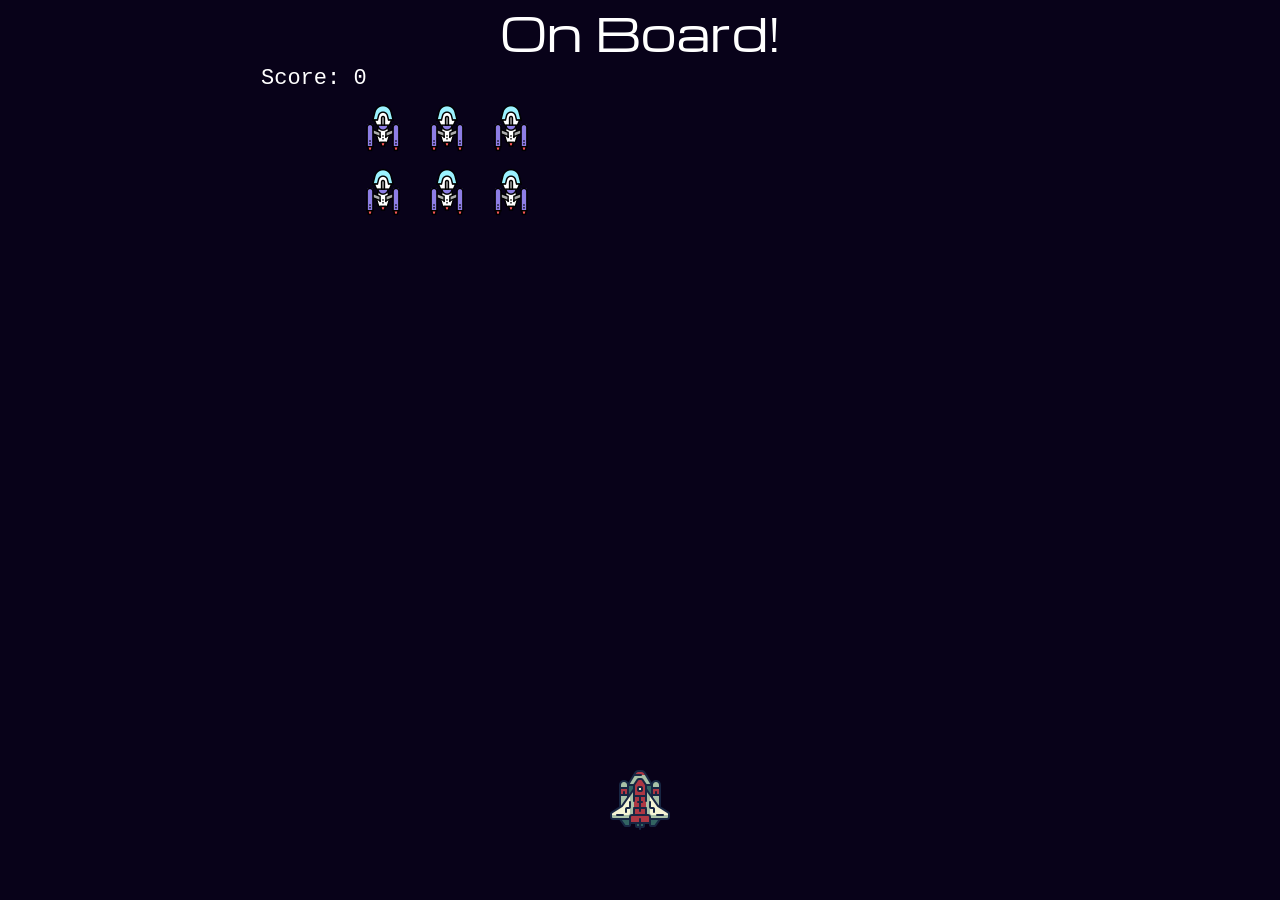
<file: game-play.html>
<!DOCTYPE html>
<html lang="en">
<head>
    <meta charset="UTF-8">
    <meta name="viewport" content="width=device-width, initial-scale=1.0">
    <title>Space Battles</title>
    <!-- ICON -->
    <link rel="page icon" href="icons8-spaceship-wanicon-lineal-color/icons8-spaceship-16.png">
    <!-- link css -->
    <link rel="stylesheet" href="game-play.css">
</head>
<body>
    <div id="userGameName"><span id="givenWariorName"></span> On Board!</div>
    <canvas id="board"></canvas>
    <div id="mobileControls" style="display: none;">
        <button class="controlbtn" id="leftButton"><img src="./images/left.png"></button>
        <button class="controlbtn" id="shootButton"><img src="./images/shoot.png"></button>
        <button class="controlbtn" id="rightButton"><img src="./images/right.png"></button>
      </div>

    <script src="game-play.js"></script>
</body>
</html>
</file>
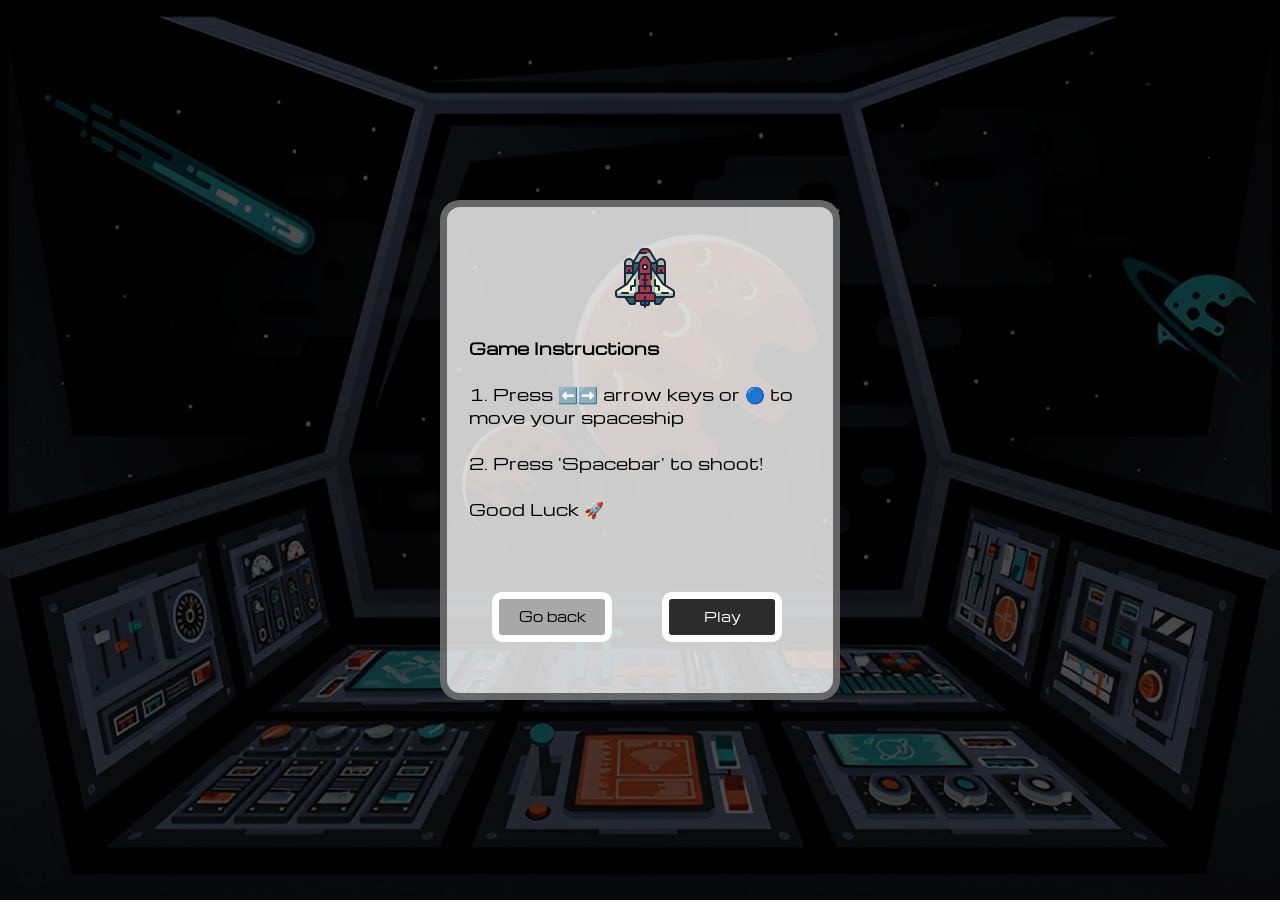
<file: instruction-page.html>
<!DOCTYPE html>
<html lang="en">
<head>
    <meta charset="UTF-8">
    <meta name="viewport" content="width=device-width, initial-scale=1.0">
    <title>Space Battles</title>
    <!-- ICON -->
    <link rel="page icon" href="icons8-spaceship-wanicon-lineal-color/icons8-spaceship-16.png">
    <!-- link css -->
    <link rel="stylesheet" href="instruction.css">

</head>
<body>
    <div id="input-box">
        <img id="background-img" src="./images/game bg.jpg">
            <div id="container">
                <img id="logo" src="./icons8-spaceship-wanicon-lineal-color/icons8-spaceship-64.png" alt="logo">
                    <div class="instruction-input">   
                       <p class="instruction" id="instruction-heading">Game Instructions</p>
                       <br>
                       <p class="instruction">1. Press ⬅️➡️ arrow keys or 🔵 to move your spaceship</p>
                       <br>
                       <p class="instruction">2. Press 'Spacebar' to shoot!</p>
                       <br>
                       <p class="instruction goodLuck">Good Luck 🚀</p>
                    </div>
                    
                    <button id="go-back-btn">Go back</button>
                    <button id="play-btn">Play</button>
                </div>
        </div>
    <script src="instruction.js"></script>
</body>
</html>
</file>
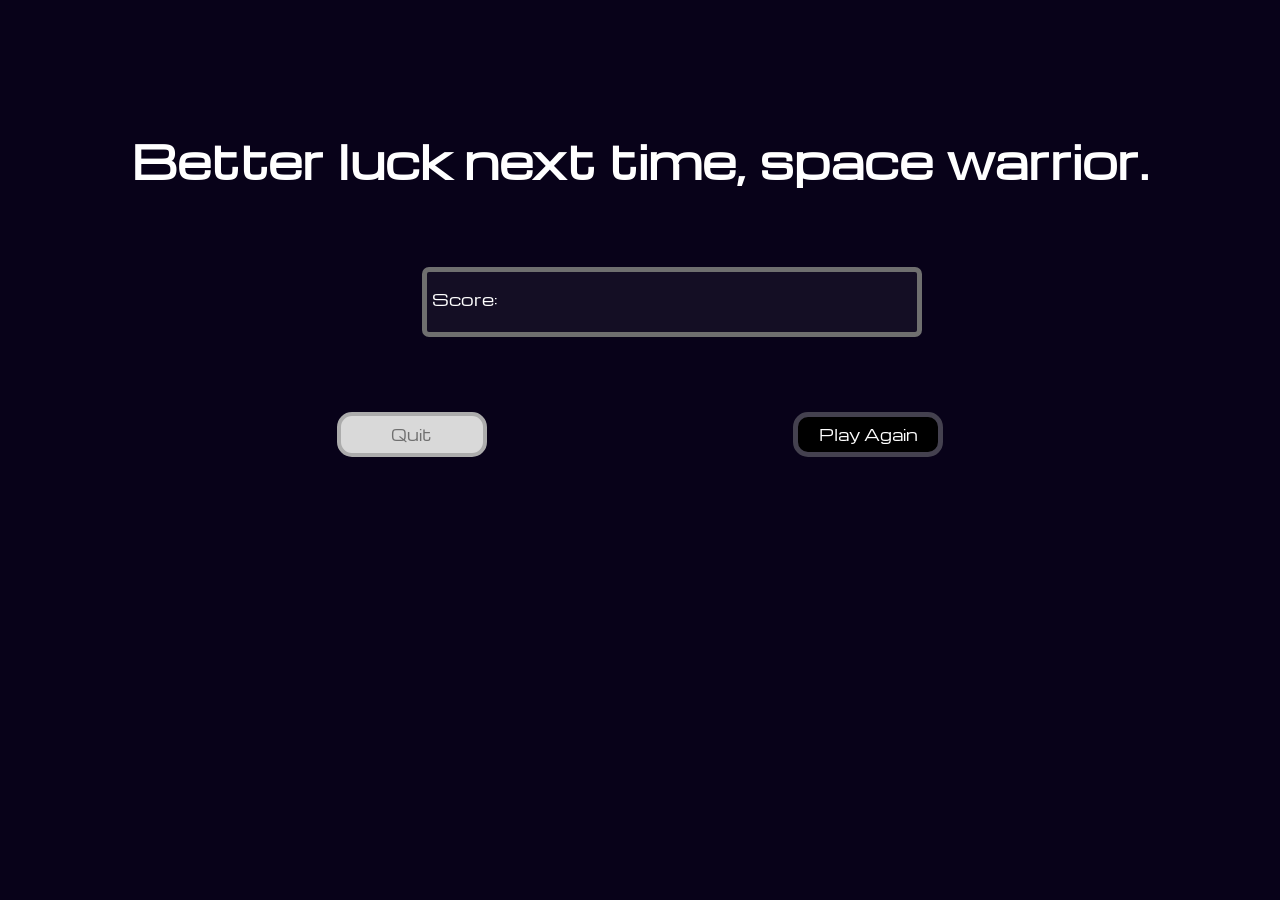
<file: result.html>
<!DOCTYPE html>
<html lang="en">
<head>
    <meta charset="UTF-8">
    <meta name="viewport" content="width=device-width, initial-scale=1.0">
    <title>Space Battles</title>
    <!-- ICON -->
    <link rel="page icon" href="icons8-spaceship-wanicon-lineal-color/icons8-spaceship-16.png">
    <!-- link css -->
    <link rel="stylesheet" href="result.css">
</head>
<body>
    <audio id="gameoverAudio" autoplay>
        <source src="./audio/gameover.mp3" type="audio/mp3">
    </audio>
    <h1>That was amazing space warrior</h1>
    <div class="container">
        <div id="box">
               <p>Score: <span id="displayScore"></span></p>
        </div>
        <div class="button">
        <button class="btn quit" id="quiter">Quit</button>
        <button class="btn next-level" id="next">Play Again</button>
        </div>
        

    </div>
    <!-- <script src="game-play.js"></script> -->
    <script src="result.js"></script>
</body>
</html>
</file>
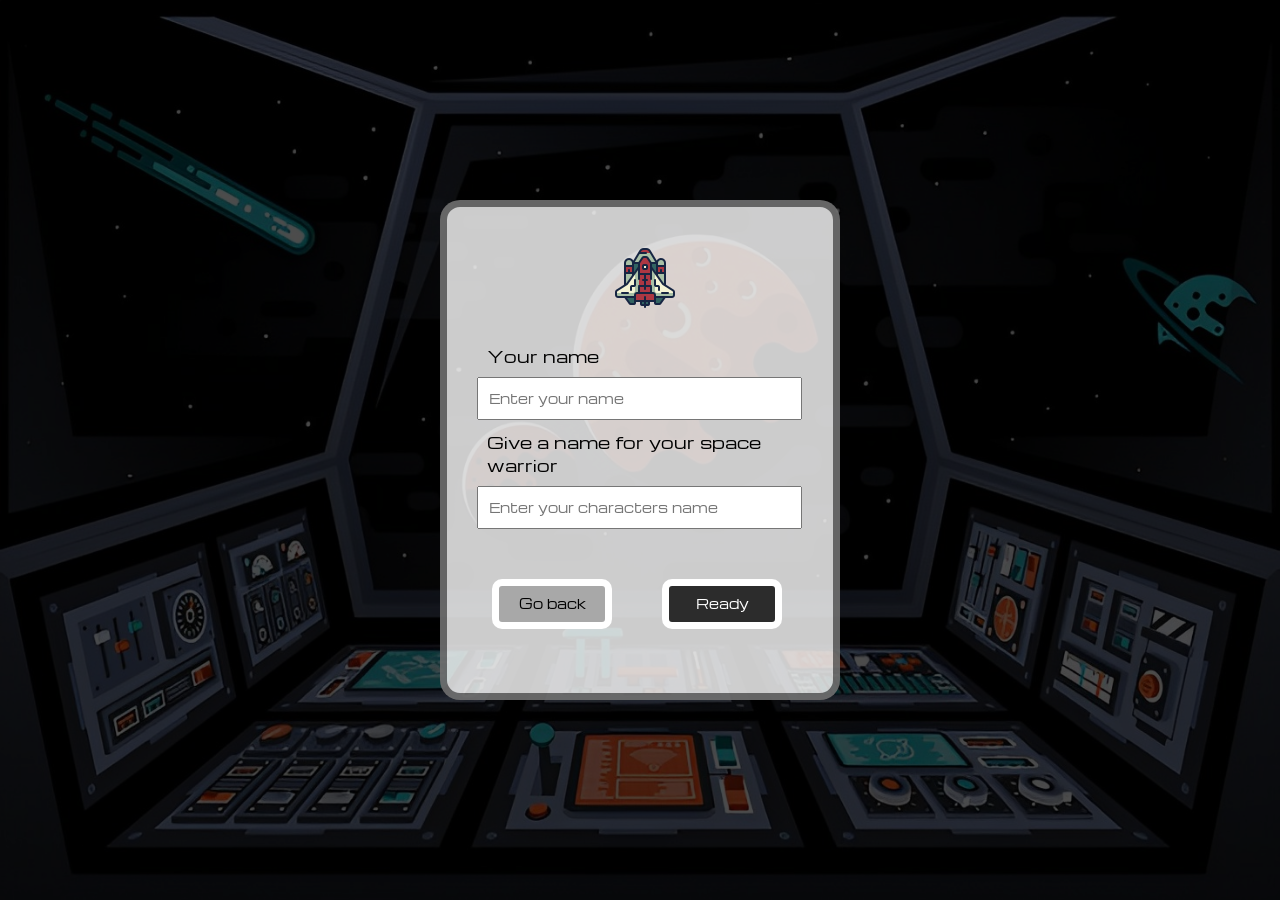
<file: user-input.html>
<!DOCTYPE html>
<html lang="en">
<head>
    <meta charset="UTF-8">
    <meta name="viewport" content="width=device-width, initial-scale=1.0">
    <title>Space Battles</title>
    <!-- ICON -->
    <link rel="page icon" href="icons8-spaceship-wanicon-lineal-color/icons8-spaceship-16.png">
    <!-- link css -->
    <link rel="stylesheet" href="instruction.css">
</head>
<body>
    <img id="background-img" src="./images/game bg.jpg">
    <div id="input-box">
         <div id="container">
                <img id="logo" src="./icons8-spaceship-wanicon-lineal-color/icons8-spaceship-64.png" alt="logo">
                    <div class="text-input">   
                        <p class="user-input">Your name</p>
                        <input placeholder="Enter your name" class="user-input box" type="text" name="username" id="username">
                        <p class="user-input">Give a name for your space warrior</p>
                        <input placeholder="Enter your characters name"class="user-input box" type="text" name="username" id="warriorname">
        
                    </div>
                    
                    <button id="go-back-btn">Go back</button>
                    <button id="play-btn">Ready</button>
                </div>
        </div>
    <script src="game-play.js"></script>
    <script src="user-input.js"></script>
</body>
</html>
</file>
<file: game-play.css>
@import url('https://fonts.googleapis.com/css2?family=Michroma&display=swap');

* {
    padding: 0px;
    margin: 0px;
    box-sizing: border-box;
    font-family: 'Michroma', sans-serif;
    color: white;
    background-color: #080219;
}

body {
    text-align: center;
    background-color: #080219;
}

#userGameName {
    font-size: 45px;
}

#board {
    background-color: #080219;
}
@media screen and (min-width:250px) and (max-width:500px){
    #board{
        width: 300px;
        height: 500px;
        margin-top: 30%;
    }

    #userGameName{
        font-size: medium;
    }
    
    div#mobileControls{
        display: flex;
        justify-content: space-between;
        align-items: flex-end;
        
    }

    
}
</file>
<file: instruction.css>
@import url('https://fonts.googleapis.com/css2?family=Michroma&display=swap');

* {
    padding: 0px;
    margin: 0px;
    box-sizing: border-box;
    font-family: 'Michroma', sans-serif;
    color: white;
}

body {
    overflow: hidden;
}

#background-img {
    width: 100vw;
    height: 100vh;
    filter: brightness(30%);
}

#container {
    position: absolute;
    left: 50%; 
    top: 50%; 
    transform: translate(-50%, -50%); 
    width: 400px;
    height: 500px;
    border-radius: 20px;
    border: 7px solid rgba(0, 0, 0, 0.50);
    background: rgba(255, 255, 255, 0.80);
}

#logo {
    height: 64px;
    margin-top: 10%;
    margin-left: 43%;
}

.username {
    height: 30px;
}

.user-input {
    color: black;
    padding: 10px;
    margin-left: 30px;
    width: 325px;
}

.text-input {
    margin-top: 20px;
}

.username {
    height: 40px;
}

button {
    width: 120px;
    height: 50px;
    border-radius: 10px;
    border: 7px solid #FFF;
    margin-left: 45px;
    margin-top: 50px;
}

#go-back-btn {
    background-color: #a8a8a8;
    color: black;
}

#play-btn {
    background-color: rgb(44, 44, 44);
    color: white;
}

.instruction {
    color: black;
}

.instruction-input {
    margin: 22px;
}

#instruction-heading {
    font-weight: 600;
}

/* Responsive Styles */
@media screen and (max-width: 600px) {
    *{
        font-size: 12px;
    }
    #container {
        width: 300px;
        height: 400px; /* Adjust the width for smaller screens */

    }
    #username {
        width: 250px;
    }
    #warriorname{
        width: 250px;
    }
    .user-input{
        padding: 2px;
        margin: 10px;
    }
    button {
        width: 90px;
        height: 40px;
        border-radius: 10px;
        border: 7px solid #FFF;
        margin-left: 30px;
        margin-top: 10px;
    }
    #background-img {
        width: 100dvw;
        height: 100dvh;
        filter: brightness(30%);
        background-color: rgb(1, 1, 19);;
    }

    
}
</file>
<file: result.css>
@import url('https://fonts.googleapis.com/css2?family=Michroma&display=swap');

*{
    padding: 0px;
    margin: 0px;
    box-sizing: border-box;
    font-family: 'Michroma', sans-serif;
    color: rgb(255, 255, 255);
    
}


body{
    background-color: #080219;
}
h1{
    font-size: 45px;
    margin-top: 10%;
    color: white;
    text-align: center;
}

#box{
    margin-left: 33%;
    margin-top: 75px;
    margin-bottom: 75px;
    border: 5px solid #6F6F6F;
    background-color: rgba(219, 219, 219, 0.053);
    height: 70px;
    width: 500px;
    border-radius: 7px;
}
.button{
    display: flex;
    justify-content:space-evenly;
    margin: 30px;
    
}
.btn{
    width: 150px;
    height: 45px;
    border-radius: 15px;
    border: 4px solid #ACACAC;
    background: #D9D9D9;
    color: #6F6F6F;
    font-size: 15px;

}
.next-level{
    border: 5px solid #44414F;
    background: #000;
    color: white;
}
.restart-level{
    border: 5px solid #44414F;
    background: #000;
    color: white;
}

p{
    color: rgb(255, 255, 255);
    margin: 5px;
    padding-top: 10px;
}
@media screen and (max-width: 600px) {
    h1{
        font-size: 15px;
        margin-top: 10%;
        color: white;
        text-align: center;
    }
    #box{
        margin-left: 30px;
        border: 5px solid #6F6F6F;
        background-color: rgba(219, 219, 219, 0.053);
        height: 70px;
        width: fit-content;
        border-radius: 7px;
    }

}
</file>
